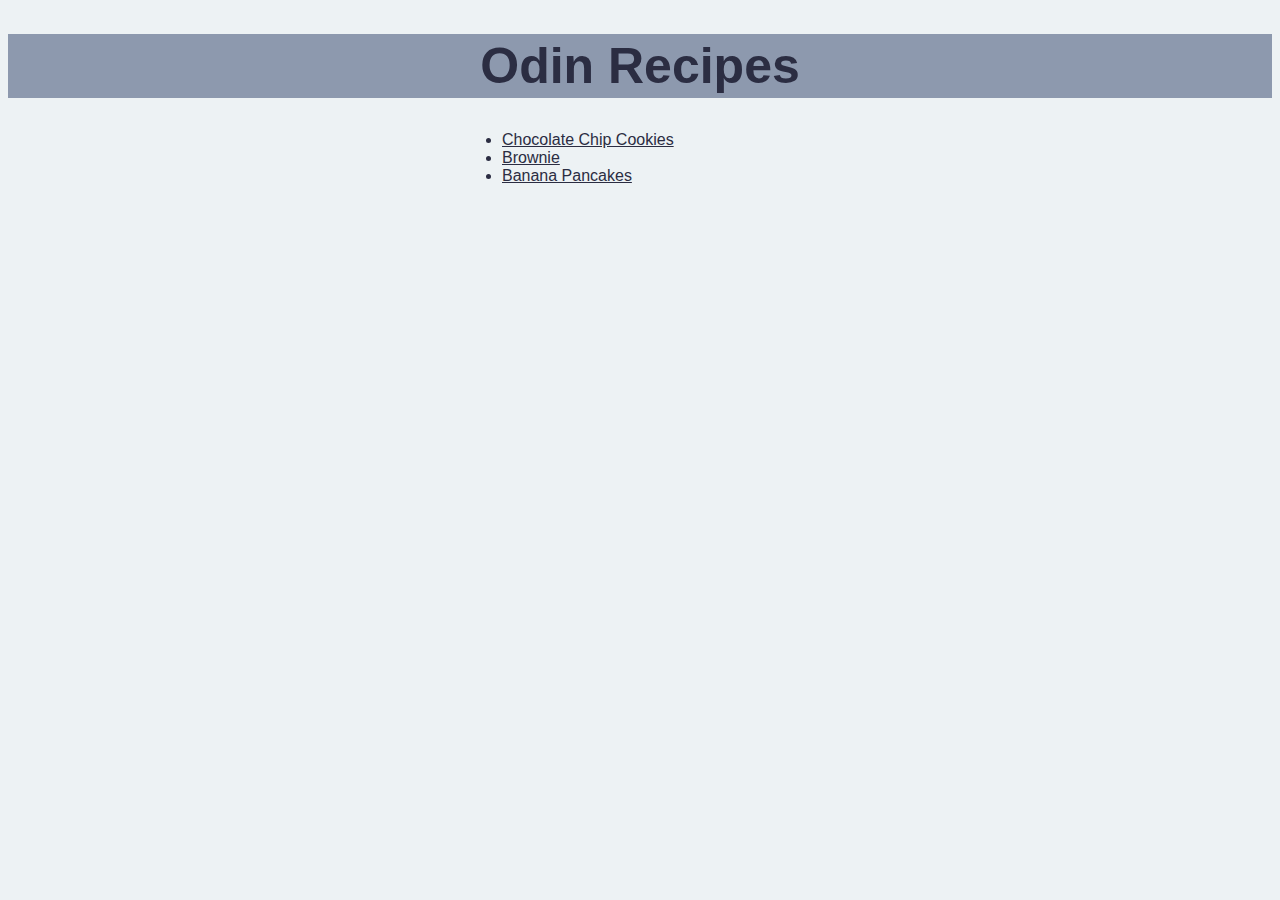
<file: index.html>
<!DOCTYPE html>
<html lang="en">
<head>
    <link rel= "stylesheet" href="styles.css">
    <meta charset="UTF-8">
    <meta http-equiv="X-UA-Compatible" content="IE=edge">
    <meta name="viewport" content="width=device-width, initial-scale=1.0">
    <title>Odin Recipes</title>
</head>
<body>
    <h1>Odin Recipes</h1>
        <ul> 
            <li><a href="./recipes/chip_cookies.html">Chocolate Chip Cookies</a></li>
            <li><a href="./recipes/brownie.html">Brownie</a></li>
            <li><a href="./recipes/banana_pancakes.html">Banana Pancakes</a></li>
        </ul>
</body>
</html>
</file>
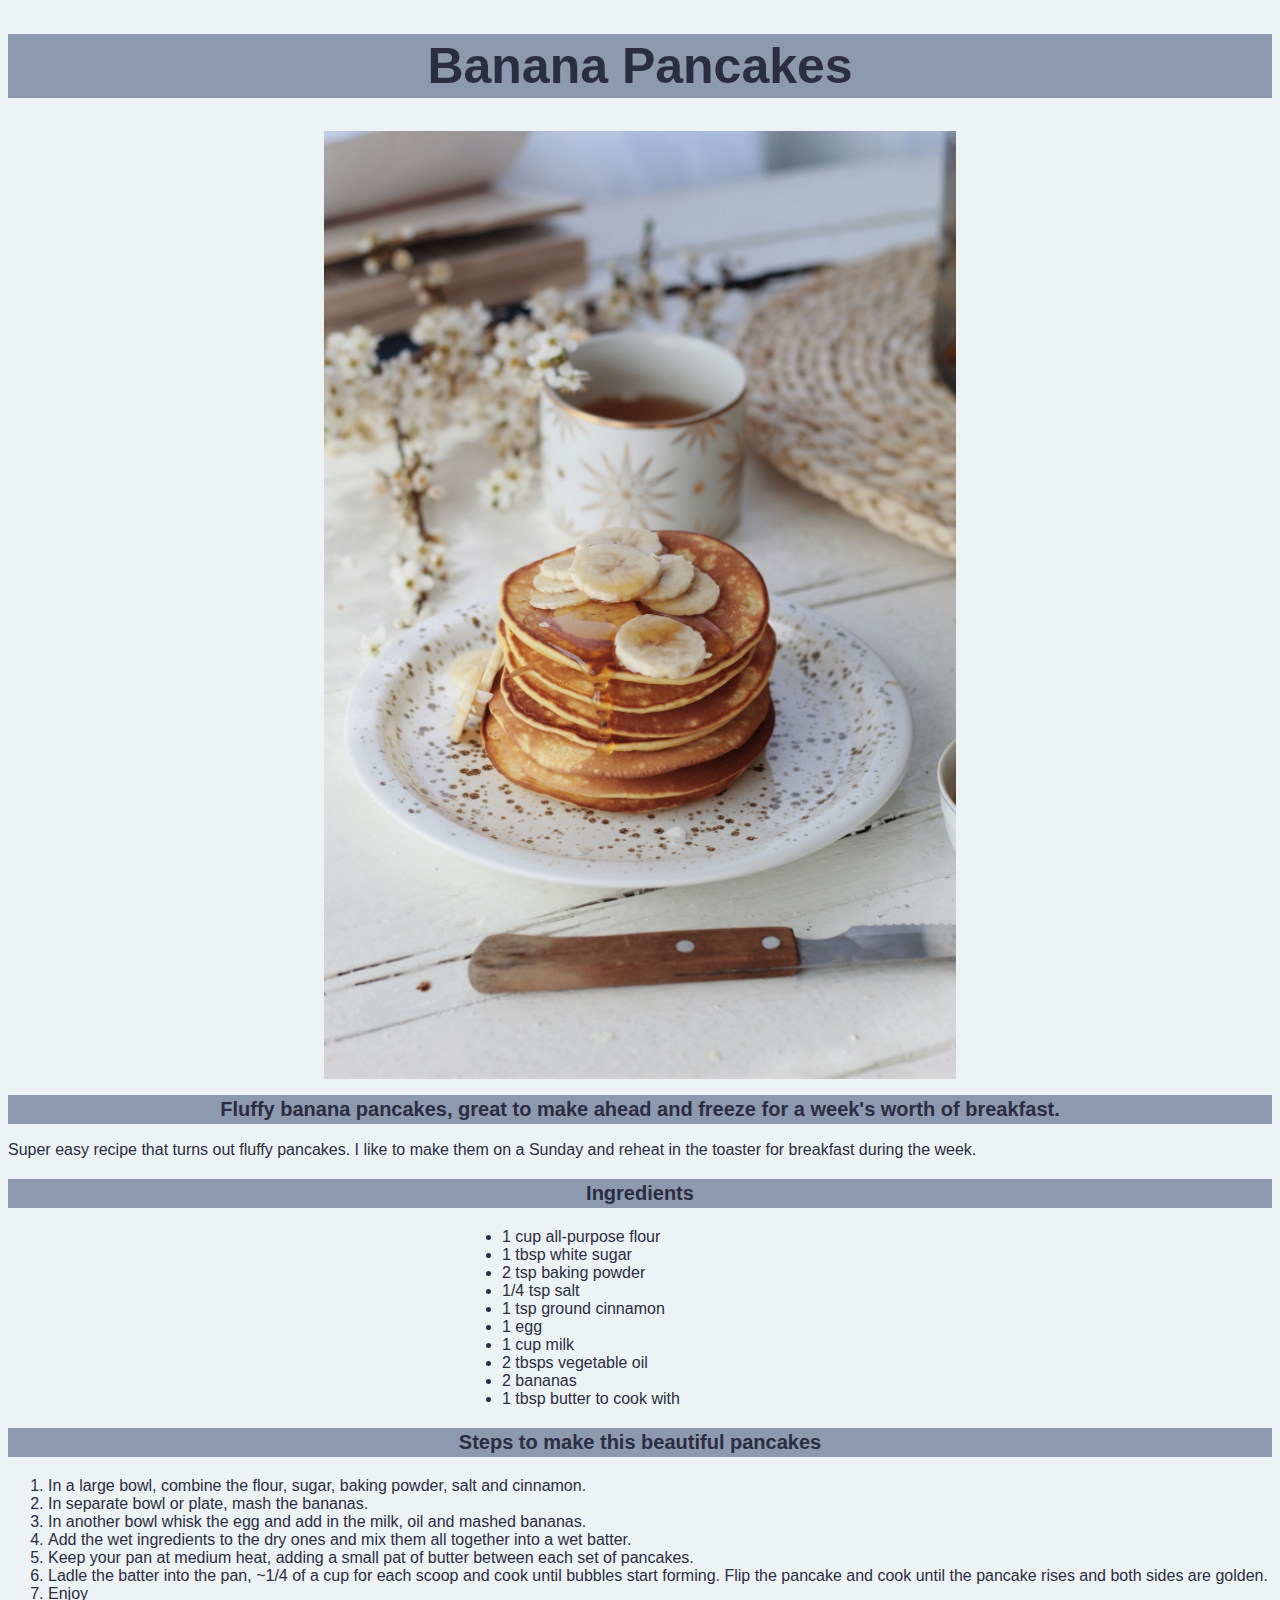
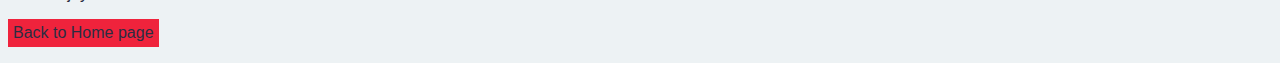
<file: recipes/banana_pancakes.html>
<!DOCTYPE html>
<html lang="en">
<head>
    <link rel= "stylesheet" href="../styles.css">
    <meta charset="UTF-8">
    <meta http-equiv="X-UA-Compatible" content="IE=edge">
    <meta name="viewport" content="width=device-width, initial-scale=1.0">
    <title>Banana Pancakes</title>
</head>
<body>
    <!--recipe taken from reddit  https://www.reddit.com/r/recipes/comments/1xxk1l/banana_pancakes/
    I will probably change it later-->
    <h1>Banana Pancakes</h1>
    <img src="../img/banana-pancakes.jpg" alt="Gorgeous banana pancakes" width="400">
    <h2> <strong>Fluffy banana pancakes, great to make ahead and freeze for a week's worth of breakfast.</strong> </h2>
        <p>Super easy recipe that turns out fluffy pancakes. I like to make them on a Sunday and reheat in the toaster for breakfast during the week.</p>
    <h3><strong>Ingredients</strong></h3>
    <ul>
        <li>1 cup all-purpose flour</li>
        <li>1 tbsp white sugar</li>
        <li>2 tsp baking powder</li>
        <li>1/4 tsp salt</li>
        <li> 1 tsp ground cinnamon</li>
        <li>1 egg</li>
        <li>1 cup milk </li>
        <li>2 tbsps vegetable oil</li>
        <li>2 bananas</li>
        <li>1 tbsp butter to cook with</li>
    </ul>
    <h3> <strong>Steps to make this beautiful pancakes</strong></h3>
    <ol>
        <li>In a large bowl, combine the flour, sugar, baking powder, salt and cinnamon.</li>
        <li>In separate bowl or plate, mash the bananas.</li>
        <li>In another bowl whisk the egg and add in the milk, oil and mashed bananas.</li>
        <li>Add the wet ingredients to the dry ones and mix them all together into a wet batter.</li>
        <li>Keep your pan at medium heat, adding a small pat of butter between each set of pancakes.</li>
        <li>Ladle the batter into the pan, ~1/4 of a cup for each scoop and cook until bubbles start forming. Flip the pancake and cook until the pancake rises and both sides are golden.</li>
        <li>Enjoy</li>
    </ol>
    <p><a class="back" href="../index.html">Back to Home page</a></p>
</body>
</html>
</file>
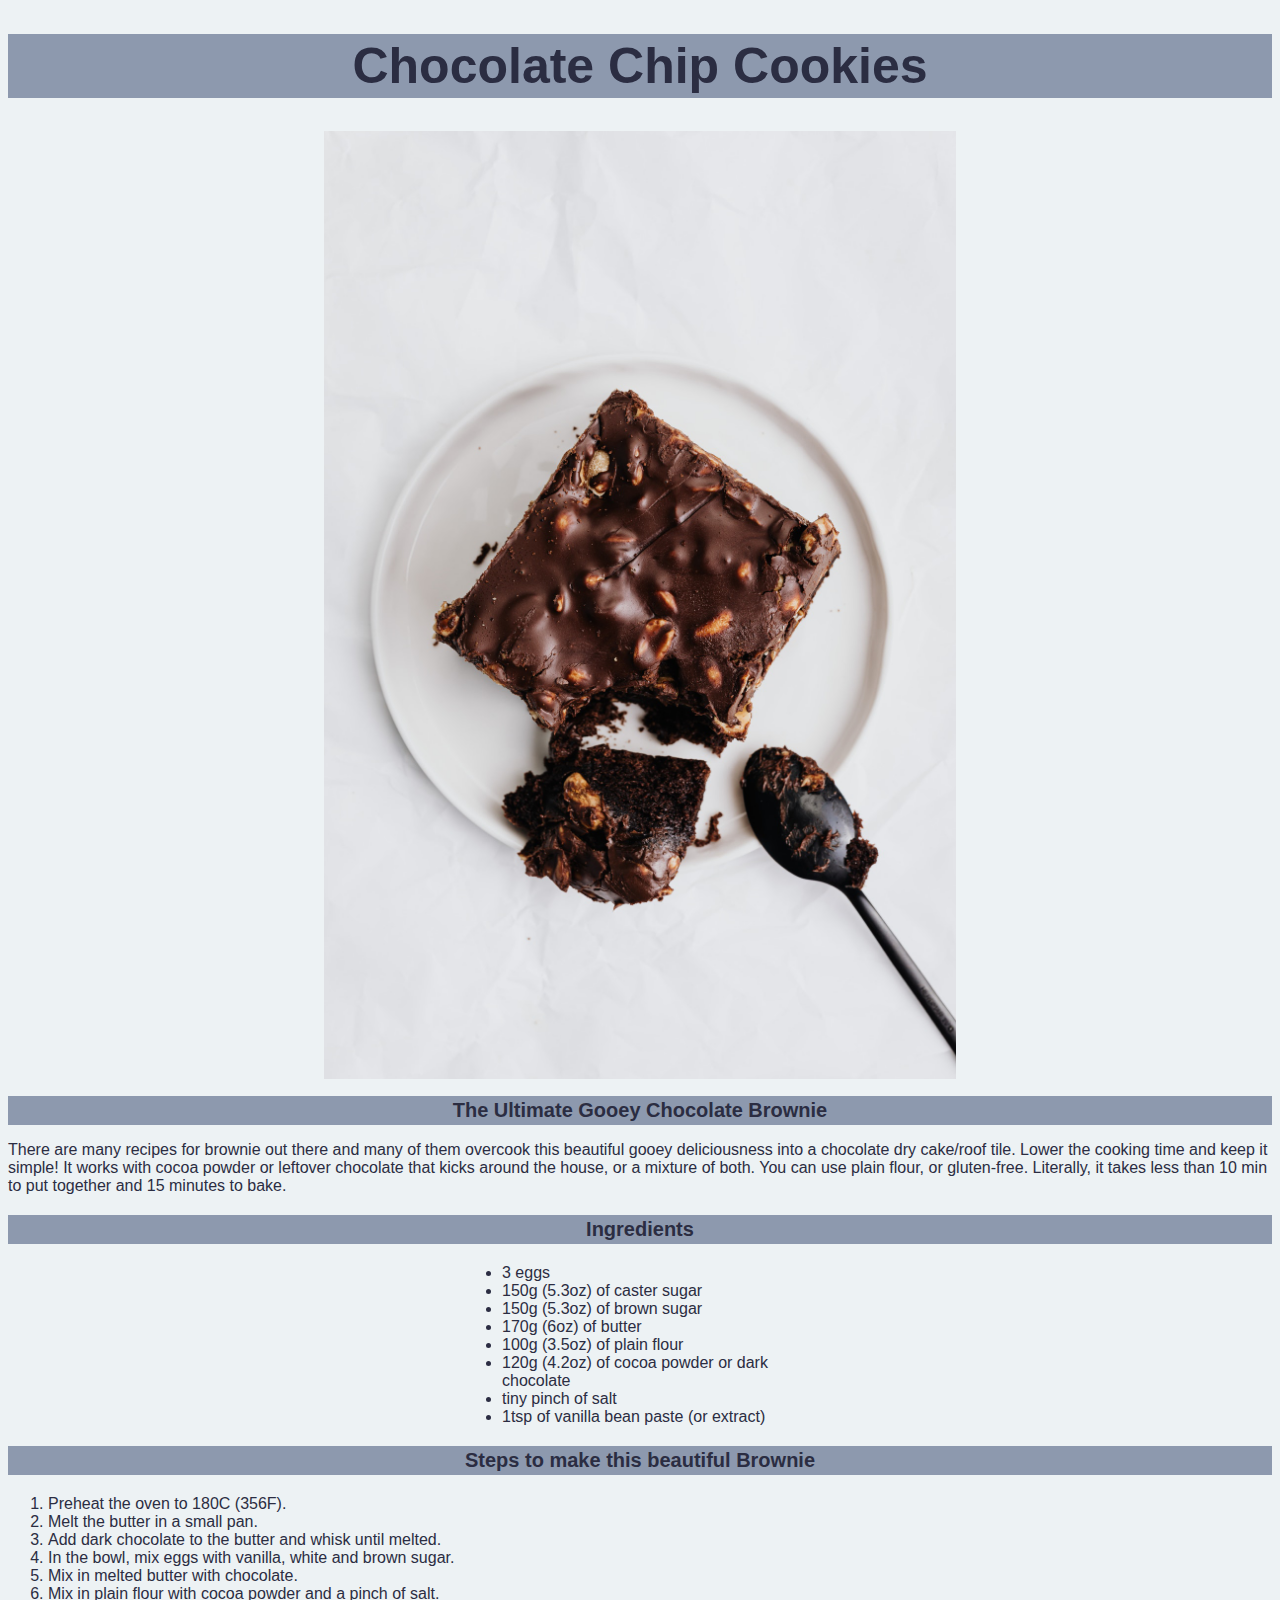
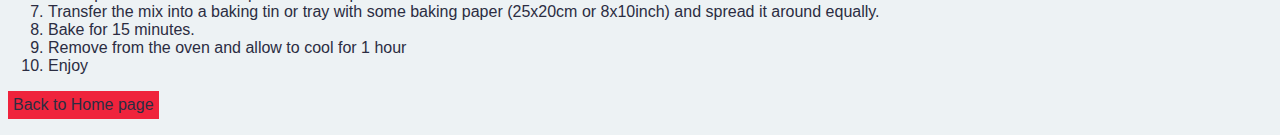
<file: recipes/brownie.html>
<!DOCTYPE html>
<html lang="en">
<head>
    <link rel= "stylesheet" href="../styles.css">
    <meta charset="UTF-8">
    <meta http-equiv="X-UA-Compatible" content="IE=edge">
    <meta name="viewport" content="width=device-width, initial-scale=1.0">
    <title>Brownie</title>
</head>
<body>
    <!--recipe taken from reddit  https://www.reddit.com/r/recipes/comments/nyv0gu/the_ultimate_gooey_chocolate_brownie/
    I will probably change it later-->
    <h1>Chocolate Chip Cookies</h1>
    <img src="../img/brownie.jpg" alt="Beautiful brownie" width="400">
    <h2> <strong>The Ultimate Gooey Chocolate Brownie</strong> </h2>
        <p>There are many recipes for brownie out there and many of them overcook this beautiful gooey deliciousness into a chocolate dry cake/roof tile. Lower the cooking time and keep it simple! It works with cocoa powder or leftover chocolate that kicks around the house, or a mixture of both. You can use plain flour, or gluten-free. Literally, it takes less than 10 min to put together and 15 minutes to bake.</p>
    <h3><strong>Ingredients</strong></h3>
    <ul>
        <li>3 eggs</li>
        <li>150g (5.3oz) of caster sugar</li>
        <li>150g (5.3oz) of brown sugar</li>
        <li>170g (6oz) of butter</li>
        <li>100g (3.5oz) of plain flour</li>
        <li>120g (4.2oz) of cocoa powder or dark chocolate</li>
        <li>tiny pinch of salt</li>
        <li>1tsp of vanilla bean paste (or extract)</li>
    </ul>
    <h3> <strong>Steps to make this beautiful Brownie</strong></h3>
    <ol>
        <li>Preheat the oven to 180C (356F).</li>
        <li>Melt the butter in a small pan.</li>
        <li>Add dark chocolate to the butter and whisk until melted.</li>
        <li>In the bowl, mix eggs with vanilla, white and brown sugar.</li>
        <li>Mix in melted butter with chocolate.</li>
        <li>Mix in plain flour with cocoa powder and a pinch of salt.</li>
        <li>Transfer the mix into a baking tin or tray with some baking paper (25x20cm or 8x10inch) and spread it around equally.</li>
        <li>Bake for 15 minutes.</li>
        <li>Remove from the oven and allow to cool for 1 hour</li>
        <li>Enjoy</li>
    </ol>
    <p><a class="back" href="../index.html">Back to Home page</a></p>
</body>
</html>
</file>
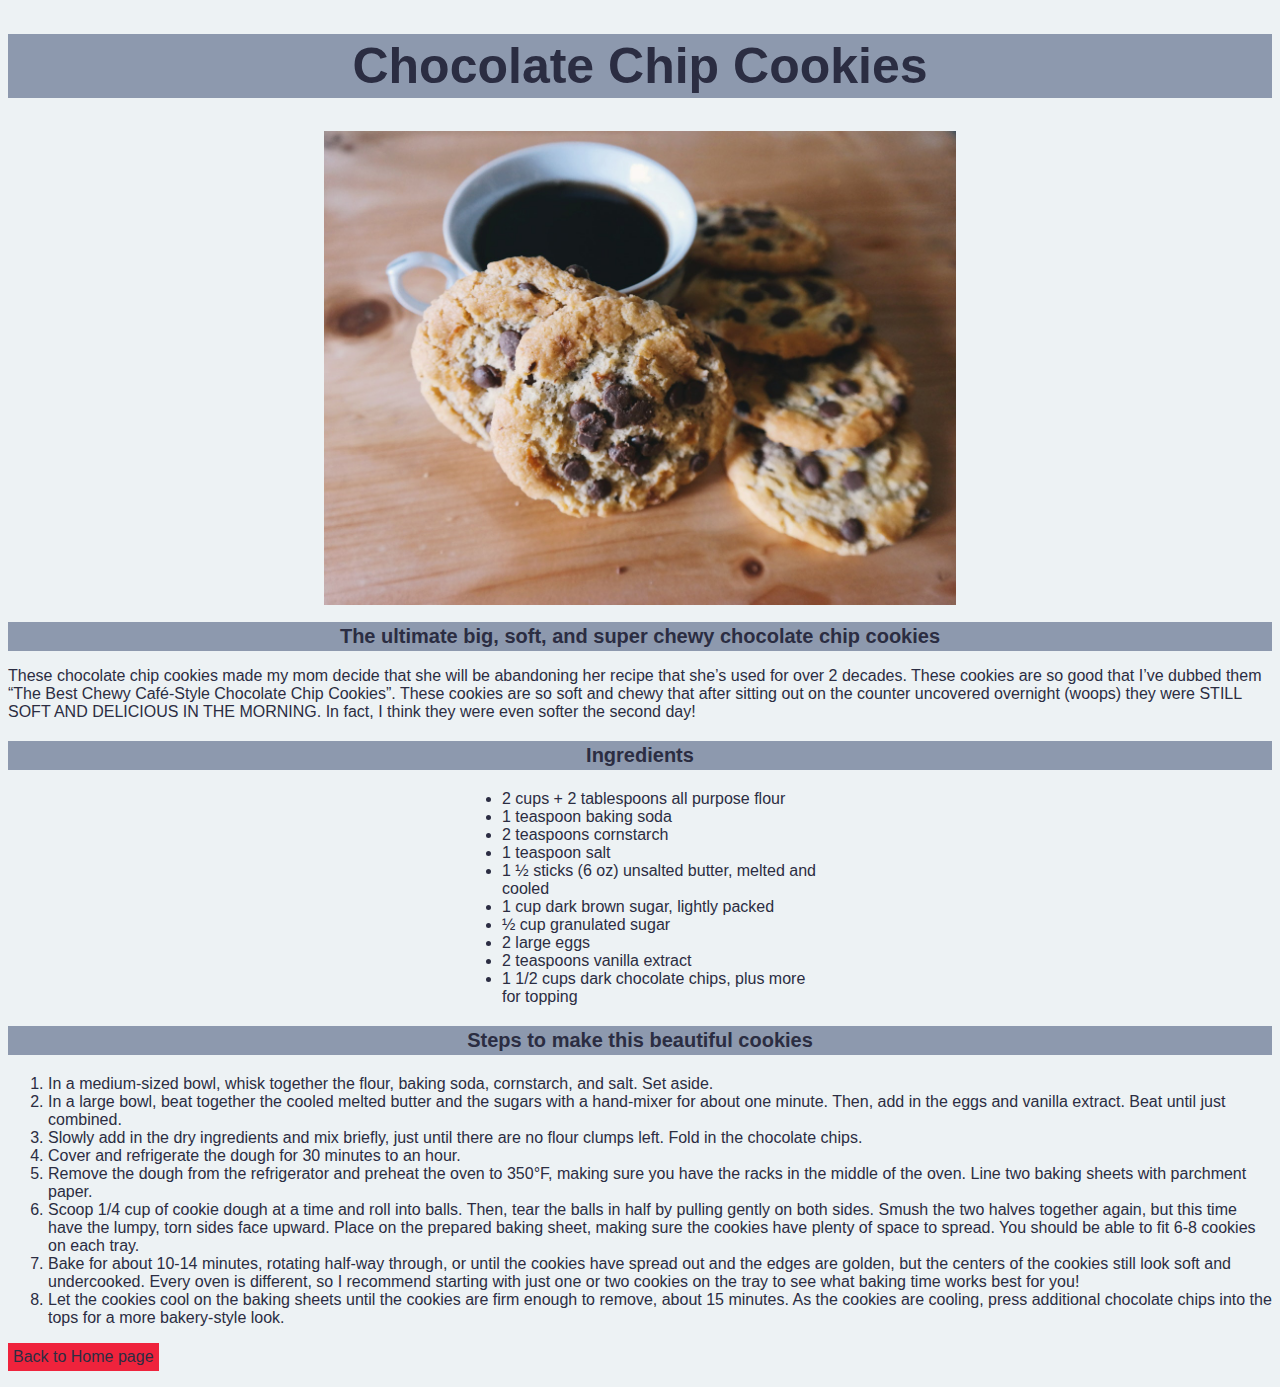
<file: recipes/chip_cookies.html>
<!DOCTYPE html>
<html lang="en">
<head>
    <link rel= "stylesheet" href="../styles.css">
    <meta charset="UTF-8">
    <meta http-equiv="X-UA-Compatible" content="IE=edge">
    <meta name="viewport" content="width=device-width, initial-scale=1.0">
    <title>Chocolate Chip Cookies</title>
</head>
<body>
    <!--recipe taken from reddit  https://www.reddit.com/r/FoodPorn/comments/7k84bc/its_taken_a_ton_of_testing_to_get_here_but_these/
    I will probably change it later-->
    <h1>Chocolate Chip Cookies</h1>
    <img src="../img/chocolate-chip-cookies.jpg" alt="Some real good cookies" width="400">
    <h2> <strong>The ultimate big, soft, and super chewy chocolate chip cookies</strong> </h2>
        <p>These chocolate chip cookies made my mom decide
             that she will be abandoning her recipe that she’s used
            for over 2 decades.  These cookies are so good that I’ve
            dubbed them “The Best Chewy Café-Style Chocolate Chip Cookies”.
            These cookies are so soft and chewy that after sitting out on 
            the counter uncovered overnight (woops) they were STILL SOFT 
            AND DELICIOUS IN THE MORNING.  In fact, I think they were even
            softer the second day!</p>
    <h3><strong>Ingredients</strong></h3>
    <ul>
        <li>2 cups + 2 tablespoons all purpose flour</li>
        <li>1 teaspoon baking soda</li>
        <li>2 teaspoons cornstarch</li>
        <li>1 teaspoon salt</li>
        <li> 1 ½ sticks (6 oz) unsalted butter, melted and cooled</li>
        <li>1 cup dark brown sugar, lightly packed</li>
        <li>½ cup granulated sugar</li>
        <li>2 large eggs</li>
        <li> 2 teaspoons vanilla extract</li>
        <li>1 1/2 cups dark chocolate chips, plus more for topping</li>
    </ul>
    <h3> <strong>Steps to make this beautiful cookies</strong></h3>
    <ol>
        <li>In a medium-sized bowl, whisk together the flour, baking soda, cornstarch, and salt. Set aside.</li>
        <li>In a large bowl, beat together the cooled melted butter and the sugars with a hand-mixer for about one minute. Then, add in the eggs and vanilla extract. Beat until just combined.</li>
        <li>Slowly add in the dry ingredients and mix briefly, just until there are no flour clumps left. Fold in the chocolate chips.</li>
        <li>Cover and refrigerate the dough for 30 minutes to an hour.</li>
        <li>Remove the dough from the refrigerator and preheat the oven to 350°F, making sure you have the racks in the middle of the oven. Line two baking sheets with parchment paper.</li>
        <li>Scoop 1/4 cup of cookie dough at a time and roll into balls. Then, tear the balls in half by pulling gently on both sides. Smush the two halves together again, but this time have the lumpy, torn sides face upward. Place on the prepared baking sheet, making sure the cookies have plenty of space to spread. You should be able to fit 6-8 cookies on each tray.</li>
        <li>Bake for about 10-14 minutes, rotating half-way through, or until the cookies have spread out and the edges are golden, but the centers of the cookies still look soft and undercooked. Every oven is different, so I recommend starting with just one or two cookies on the tray to see what baking time works best for you!</li>
        <li>Let the cookies cool on the baking sheets until the cookies are firm enough to remove, about 15 minutes. As the cookies are cooling, press additional chocolate chips into the tops for a more bakery-style look.</li>
    </ol>
    <p><a class="back" href="../index.html">Back to Home page</a></p>
</body>
</html>
</file>
<file: styles.css>
* {
    background-color: #EDF2F4;
    font-family: Arial, Helvetica, sans-serif;
    color: #2B2D42;
}

img{
    display: block;
    margin-left: auto;
    margin-right: auto;
    width: 50%;
}

h1, h2, h3, strong{
    background-color: #8D99AE;
    text-align: center;
    padding: 3px;
}
   
h1 {
    font-size: 50px;
}

h2, h3 {
    font-size: 20px;
}

ul, ol{   
    margin-right: auto;
    margin-left: auto;

}
ul {
    max-width: 25%;
}

ol {
    max-width: 100%;
}

li { 
    text-align: left;
    font-size: 16px;
}

.back {
    background-color: #EF233C;
    border: none;
    padding: 5px;
    text-align: center;
    text-decoration: none;
    display: inline-block;
    font-size: 16px;
}
</file>
